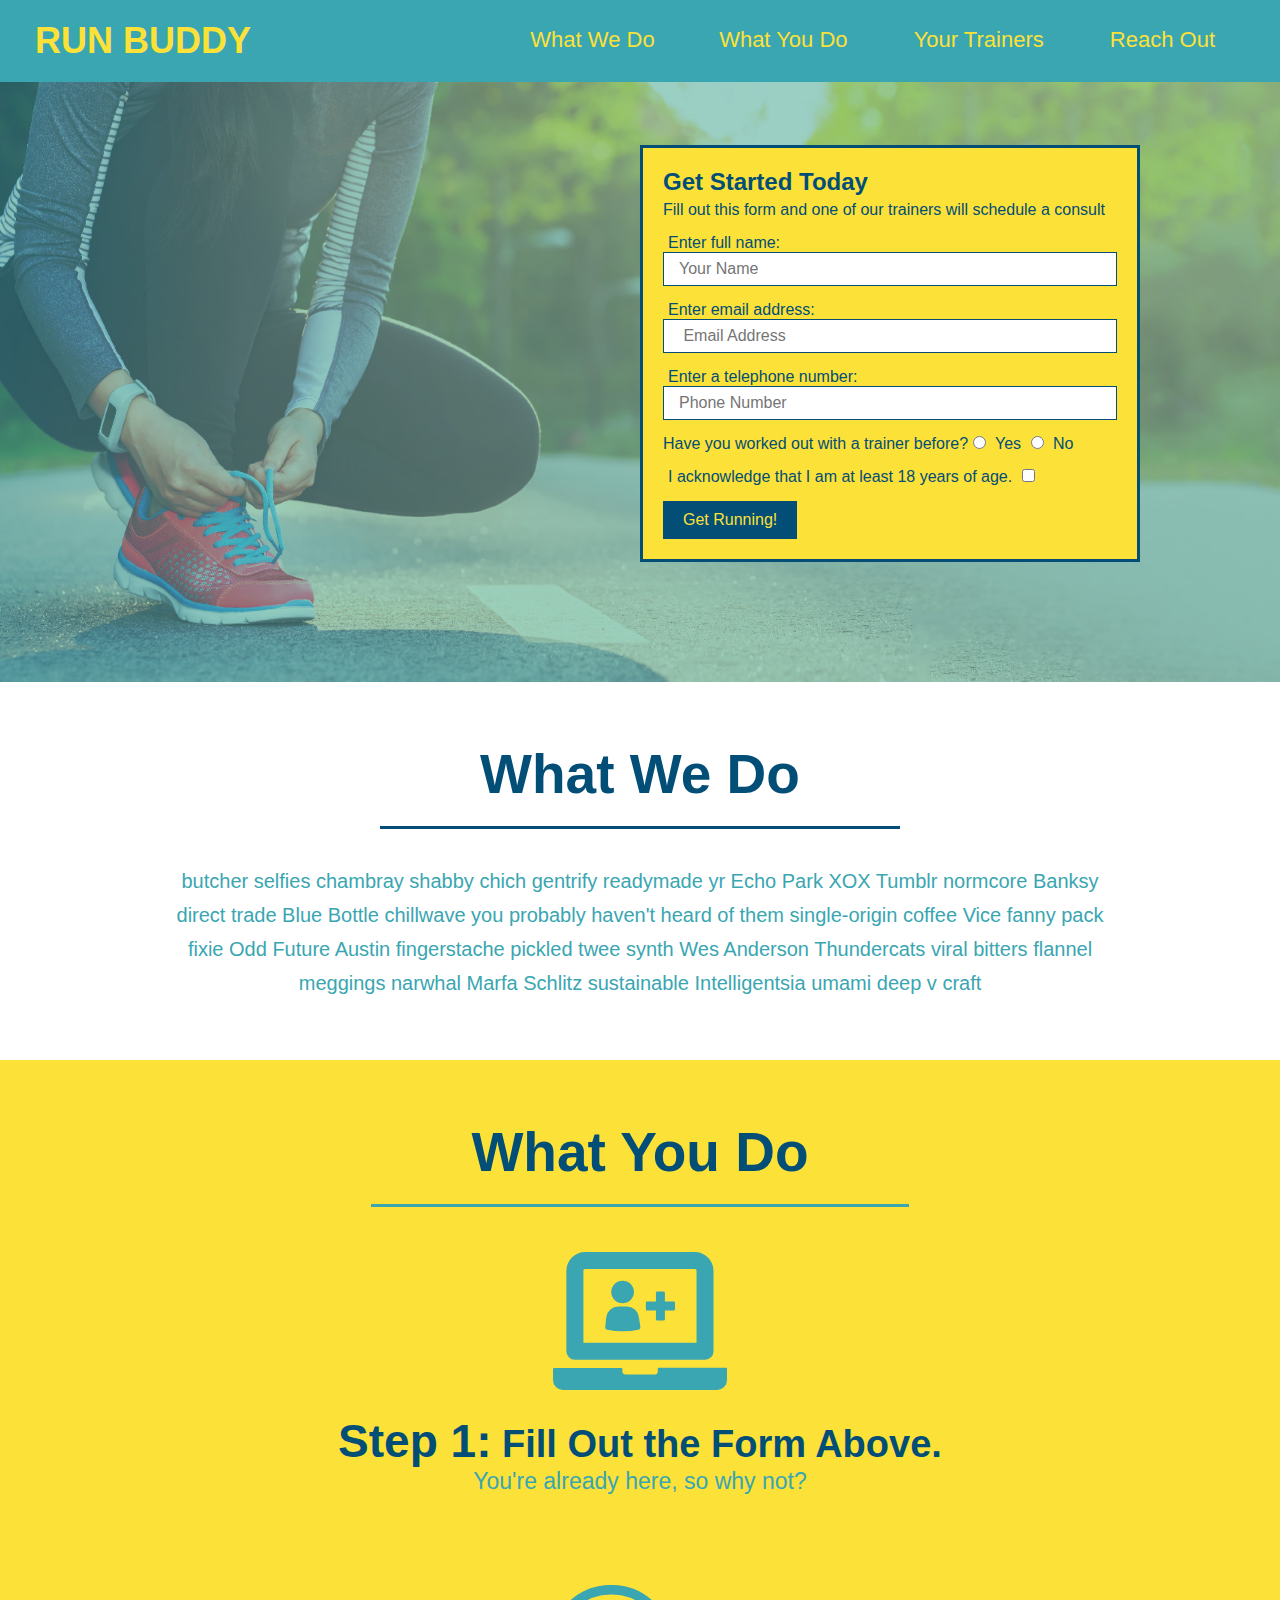
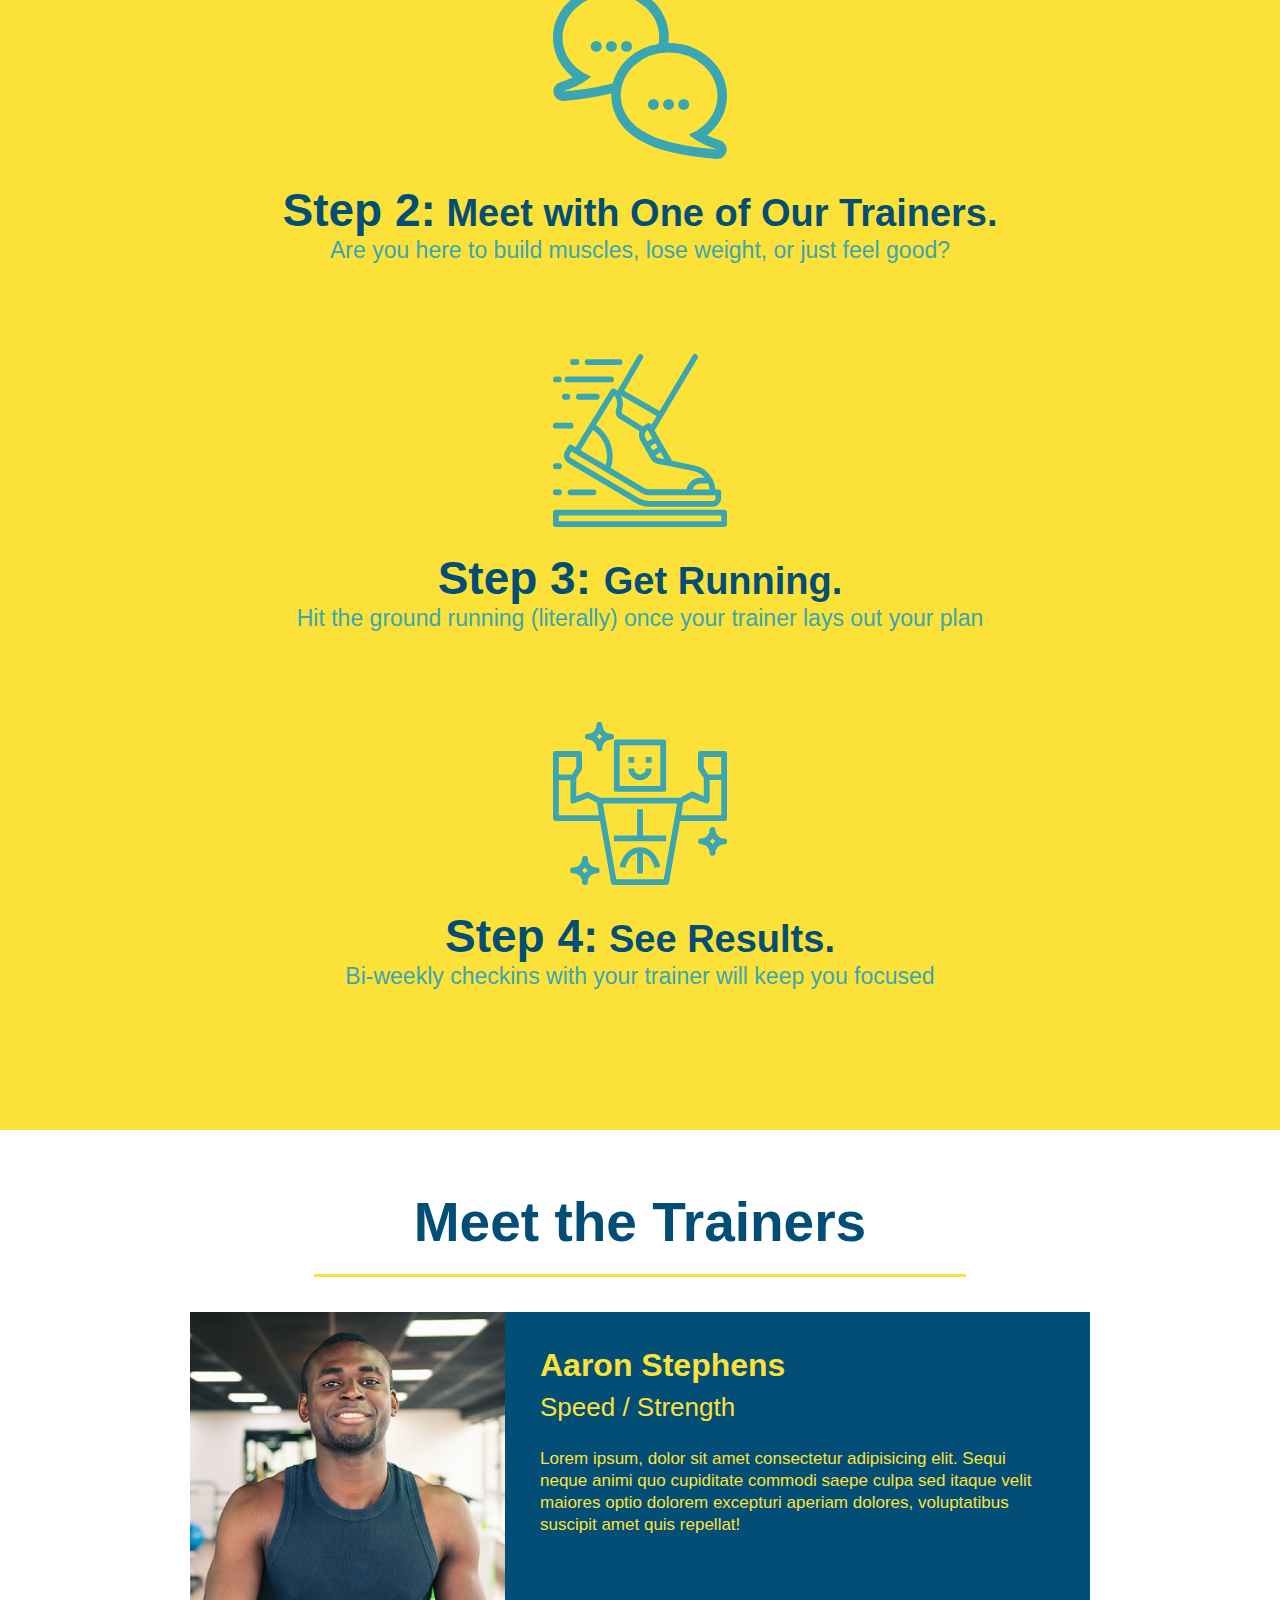
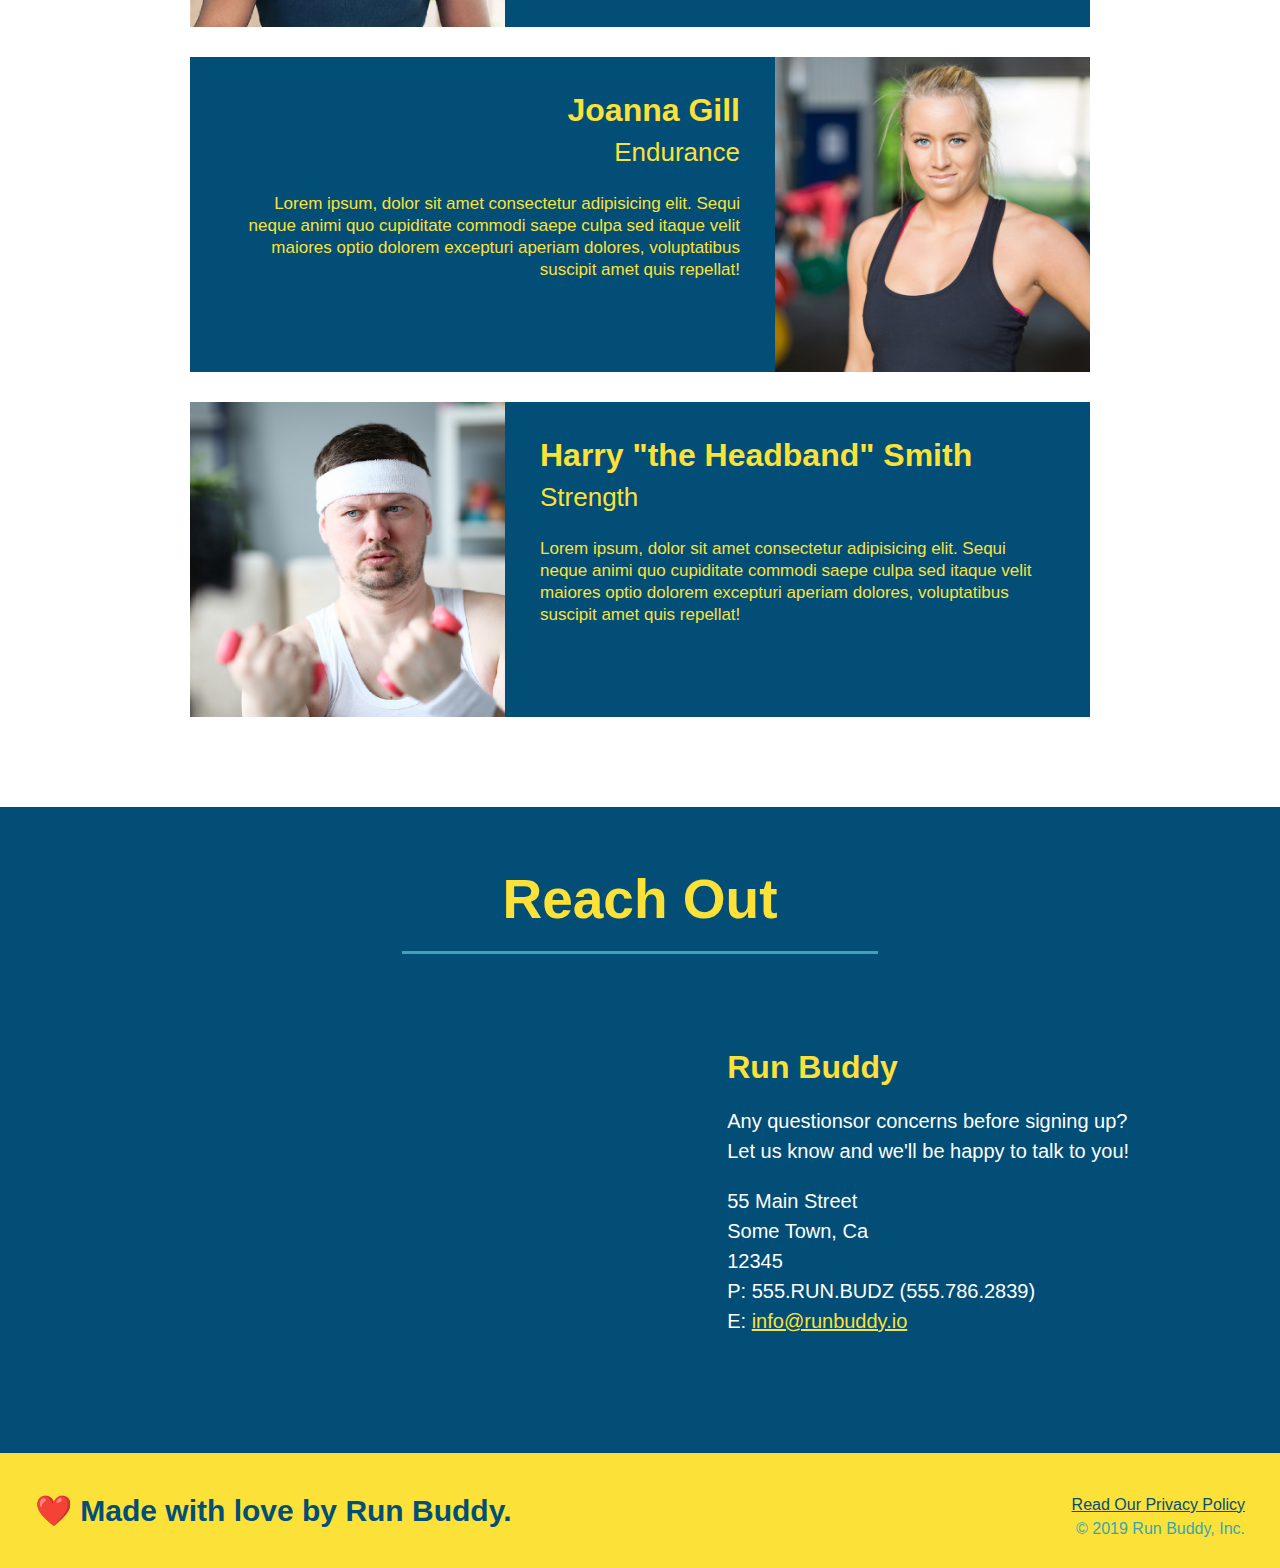
<file: index.html>
<!DOCTYPE html>
<html lang="en">
    <head>
        <meta charset="UTF-8" />
        <title>RUN BUDDY</title>
        <link rel="stylesheet" href="./assets/css/style.css">
    </head>
    <body>
        <!--navigation-->
        <header>
            <h1>
                <a href="/"> RUN BUDDY</a>
            </h1>
            <nav>
                <!--Unordered list element-->
                <ul>
                    <!-- list item element-->
                    <li>
                        <!--anchor element-->
                        <a href="#what-we-do">What We Do</a>
                    </li>
                    <li>
                        <a href="#what-you-do">What You Do </a>
                    </li>
                    <li>
                        <a href="#your-trainers">Your Trainers </a>
                    </li>
                    <li> 
                        <a href="#reach-out">Reach Out</a>
                    </li>
                </ul>
            </nav>
        </header>
        <!-- hero/jumbotron-->
        <section class="hero">
            <div class="hero-form">
                <h3> Get Started Today</h3>
                <p> Fill out this form and one of our trainers will schedule a consult</p>
            <!--Add form element-->
            <form>
                <label for ="name">Enter full name:</label>
                <input type = "text" placeholder="Your Name" name="name" id="name" class="form-input">

                <label for ="email">Enter email address:</label>
                <input type = "text" placeholder=" Email Address" name= "email" id= "email" class="form-input">

                <label for ="phone"> Enter a telephone number: </label>
                <input type = "text" placeholder="Phone Number" name= "phone" id="phone" class="form-input">
                <p>
                    Have you worked out with a trainer before?
                    <input type="radio" name="trainer-confirm" id="trainer-yes" />
                    <label for="trainer-yes">Yes</label>
                    <input type="radio" name="trainer-confirm" id="trainer-no" />
                    <label for= "trainer-no">No</label>
                </p>
                <p>
                    <label for="checkbox">
                        I acknowledge that I am at least 18 years of age.
                    </label>
                    <input type="checkbox" name="age-confirm" id="checkbox" />
                </p>
                <button type="submit">
                    Get Running!
                </button>  
            </form>
            </div>
        </section>
        <!--end hero-->
        <!--"what we do" section-->
        <section id ="what-we-do" class="intro">
            <h2 class="section-title primary border">What We Do</h2>
            <p> butcher selfies chambray shabby chich gentrify readymade yr Echo Park XOX Tumblr normcore Banksy direct trade Blue Bottle chillwave you probably haven't heard of them single-origin coffee Vice fanny pack fixie Odd Future Austin fingerstache pickled twee synth Wes Anderson Thundercats viral bitters flannel meggings narwhal Marfa Schlitz sustainable Intelligentsia umami deep v craft</p>
        </section>
       
        <!-- "what you do section"-->
        <section id="what-you-do" class= "steps">
            <h2 class="section-title secondary-border">What You Do</h2>

            <div>
                <!--insert ths img element-->
                <img src="./assets/images/step-1.svg" alt=""/>
                <h3> Step 1:<span> Fill Out the Form Above.</span></h3>
                <p> You're already here, so why not?</p>
            </div>

            <div>
                <!--insert ths img element-->
                <img src="./assets/images/step-2.svg" alt=""/>
                <h3>Step 2:<span> Meet with One of Our Trainers.</span></h3>
                <p> Are you here to build muscles, lose weight, or just feel good?</p>
            </div>

            <div>
                <!--insert ths img element-->
                <img src="./assets/images/step-3.svg" alt=""/>
                <h3>Step 3: <span> Get Running.</span></h3>
                <p>Hit the ground running (literally) once your trainer lays out your plan</p>
            </div>

            <div>
                <!--insert ths img element-->
                <img src="./assets/images/step-4.svg" alt=""/>
                <h3> Step 4:<span> See Results. </span></h3>
                <p>Bi-weekly checkins with your trainer will keep you focused</p>
            </div>
        </section>

        <!--meet the trainers" section-->
        <section id="your-trainers" class= "trainers">
            <h2 class= "section-title primary-border"> Meet the Trainers</h2>
            <article class="trainer">
                <img src="./assets/images/trainer-1.jpg" alt="Aaron Stephens in his workout clothes, ready to pump iron"/>
                <div class="trainer-bio text-left">
                    <h3>Aaron Stephens</h3>      
                    <h4> Speed / Strength</h4>     
                    <p>Lorem ipsum, dolor sit amet consectetur adipisicing elit. Sequi neque animi quo cupiditate commodi saepe culpa sed
                        itaque velit maiores optio dolorem excepturi aperiam dolores, voluptatibus suscipit amet quis repellat!
                    </p> 
                </div>
            </article>
            <!-- second trainer bio-->
            <article class="trainer">
                <div class="trainer-bio text-right">
                    <h3>Joanna Gill</h3>
                    <h4>Endurance</h4>
                    <p>
                        Lorem ipsum, dolor sit amet consectetur adipisicing elit. Sequi neque animi quo cupiditate commodi saepe culpa sed
                        itaque velit maiores optio dolorem excepturi aperiam dolores, voluptatibus suscipit amet quis repellat!
                    </p>
                </div>
                <img src="./assets/images/trainer-2.jpg" alt="Joanna Gill cooling off after a workout"/>
            </article>
            <!--third trainer bio-->
            <article class="trainer">
                <img src="./assets/images/trainer-3.jpg" alt="Harry Smith wearing a headband and lifting comically small pink weights"/>
                <div class="trainer-bio text-left">
                    <h3>Harry "the Headband" Smith</h3>
                    <h4>Strength</h4>
                    <p> Lorem ipsum, dolor sit amet consectetur adipisicing elit. Sequi neque animi quo cupiditate commodi saepe culpa sed
                        itaque velit maiores optio dolorem excepturi aperiam dolores, voluptatibus suscipit amet quis repellat!
                    </p>
                </div>    
            </article>
        </section>

        <!--"reach out" section-->
        <section id="reach-out" class="contact">
            <h2 class="section-title secondary-border">Reach Out</h2>
            <div class = "contact-info">
                <iframe 
                 src= "https://www.google.com/maps/embed?pb=!1m26!1m12!1m3!1d3231.227178331127!2d-78.96426163473471!3d35.916938980139996!2m3!1f0!2f0!3f0!3m2!1i1024!2i768!4f13.1!4m11!3e6!4m3!3m2!1d35.915959!2d-78.9627617!4m5!1s0x89ace89a326d077b%3A0xec66516621610d42!2sSmoothie%20King%2C%201125%20NC-54%20%23806%2C%20Durham%2C%20NC%2027707!3m2!1d35.9179258!2d-78.9609923!5e0!3m2!1sen!2sus!4v1633555878142!5m2!1sen!2sus"
                 style="border:0;"
                 allowfullscreen=""
                 loading="lazy">
                </iframe>
                <div>
            <!--contact info-->
            <div>
                <h3>Run Buddy</h3>
                <p>
                    Any questionsor concerns before signing up?
                    <br />
                    Let us know and we'll be happy to talk to you!
                </p>
                <address>
                    55 Main Street <br>
                    Some Town, Ca <br>
                    12345 <br>
                    P: 555.RUN.BUDZ (555.786.2839) <br>
                    E: <a href="mailto:info@runbuddy.io">info@runbuddy.io</a>
                </address>
            </div>
        </section>

        <!--footer-->
        <footer>
            <h2> ❤️ Made with love by Run Buddy. </h2>
            <div>
                <a href="./privacy-policy.html">Read Our Privacy Policy</a><br />
                &copy; 2019 Run Buddy, Inc.
              </div>
        </footer>
        
    </body>
</html>
</file>
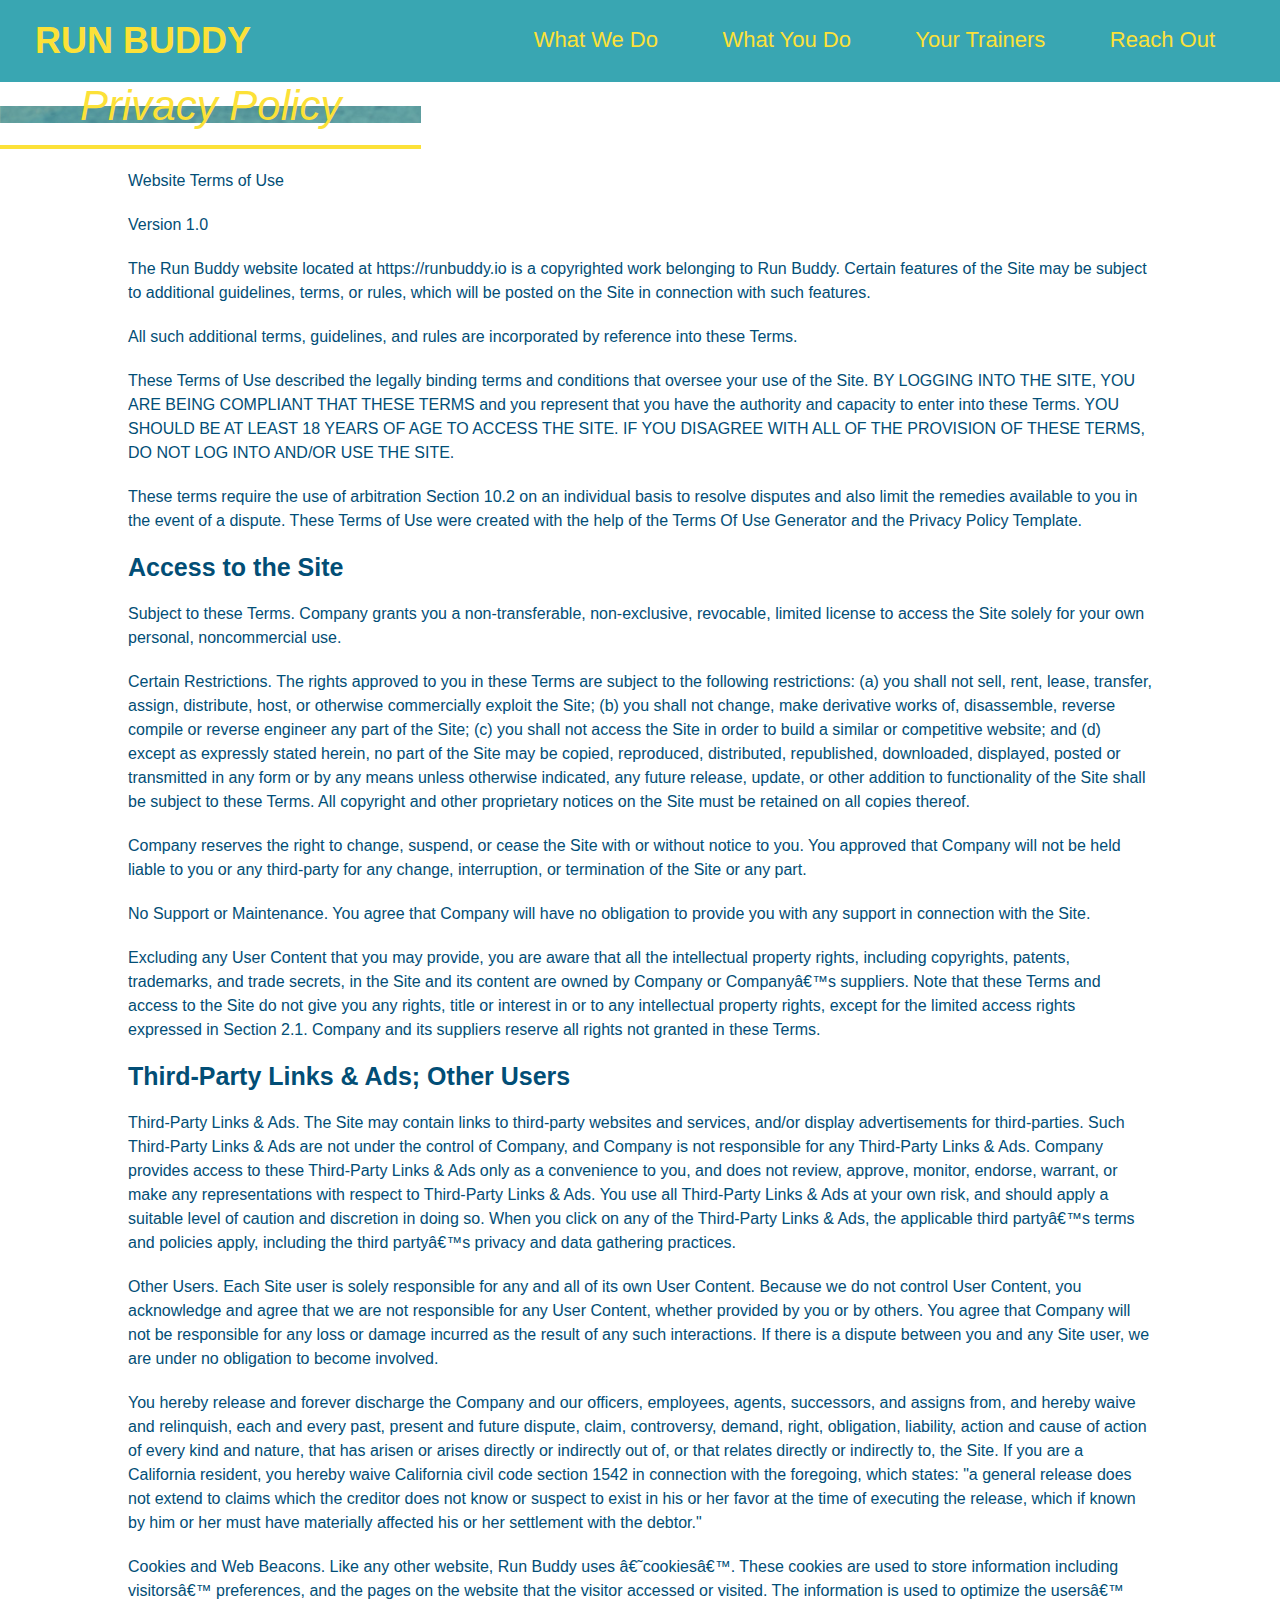
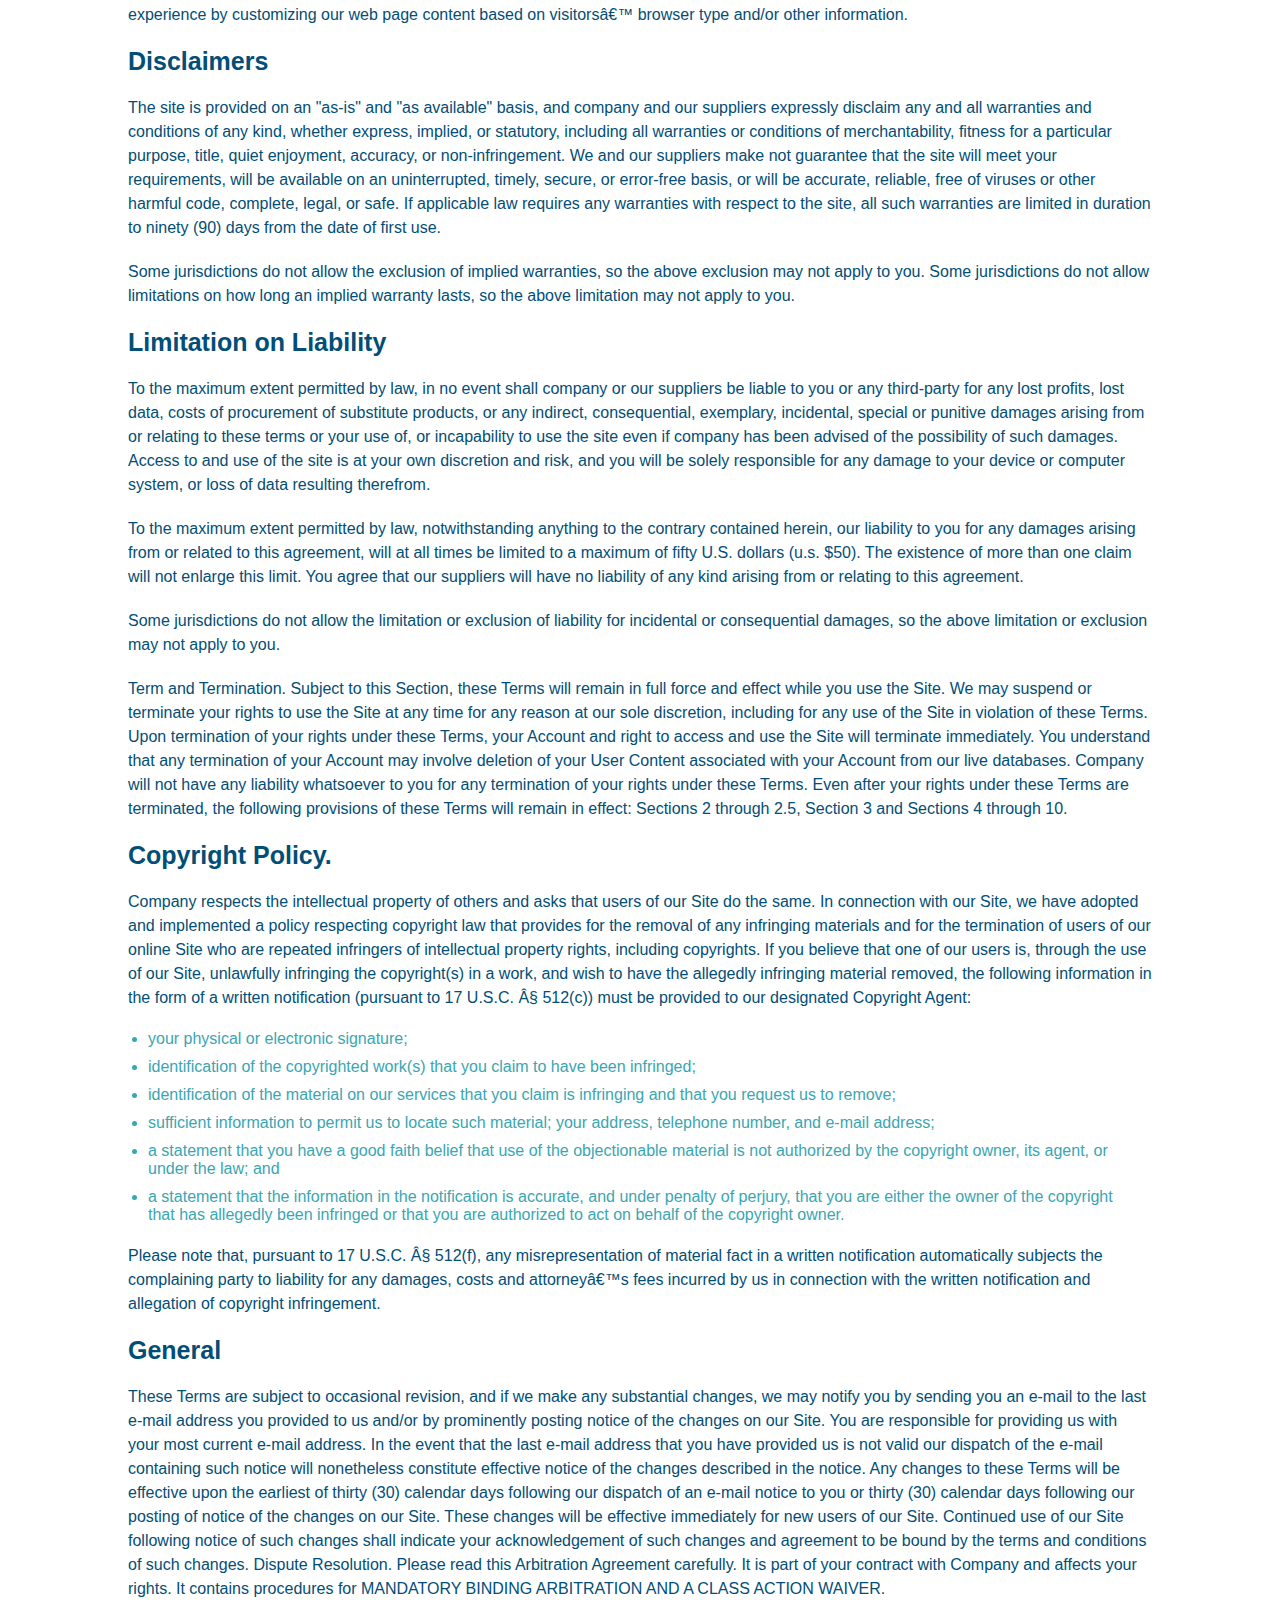
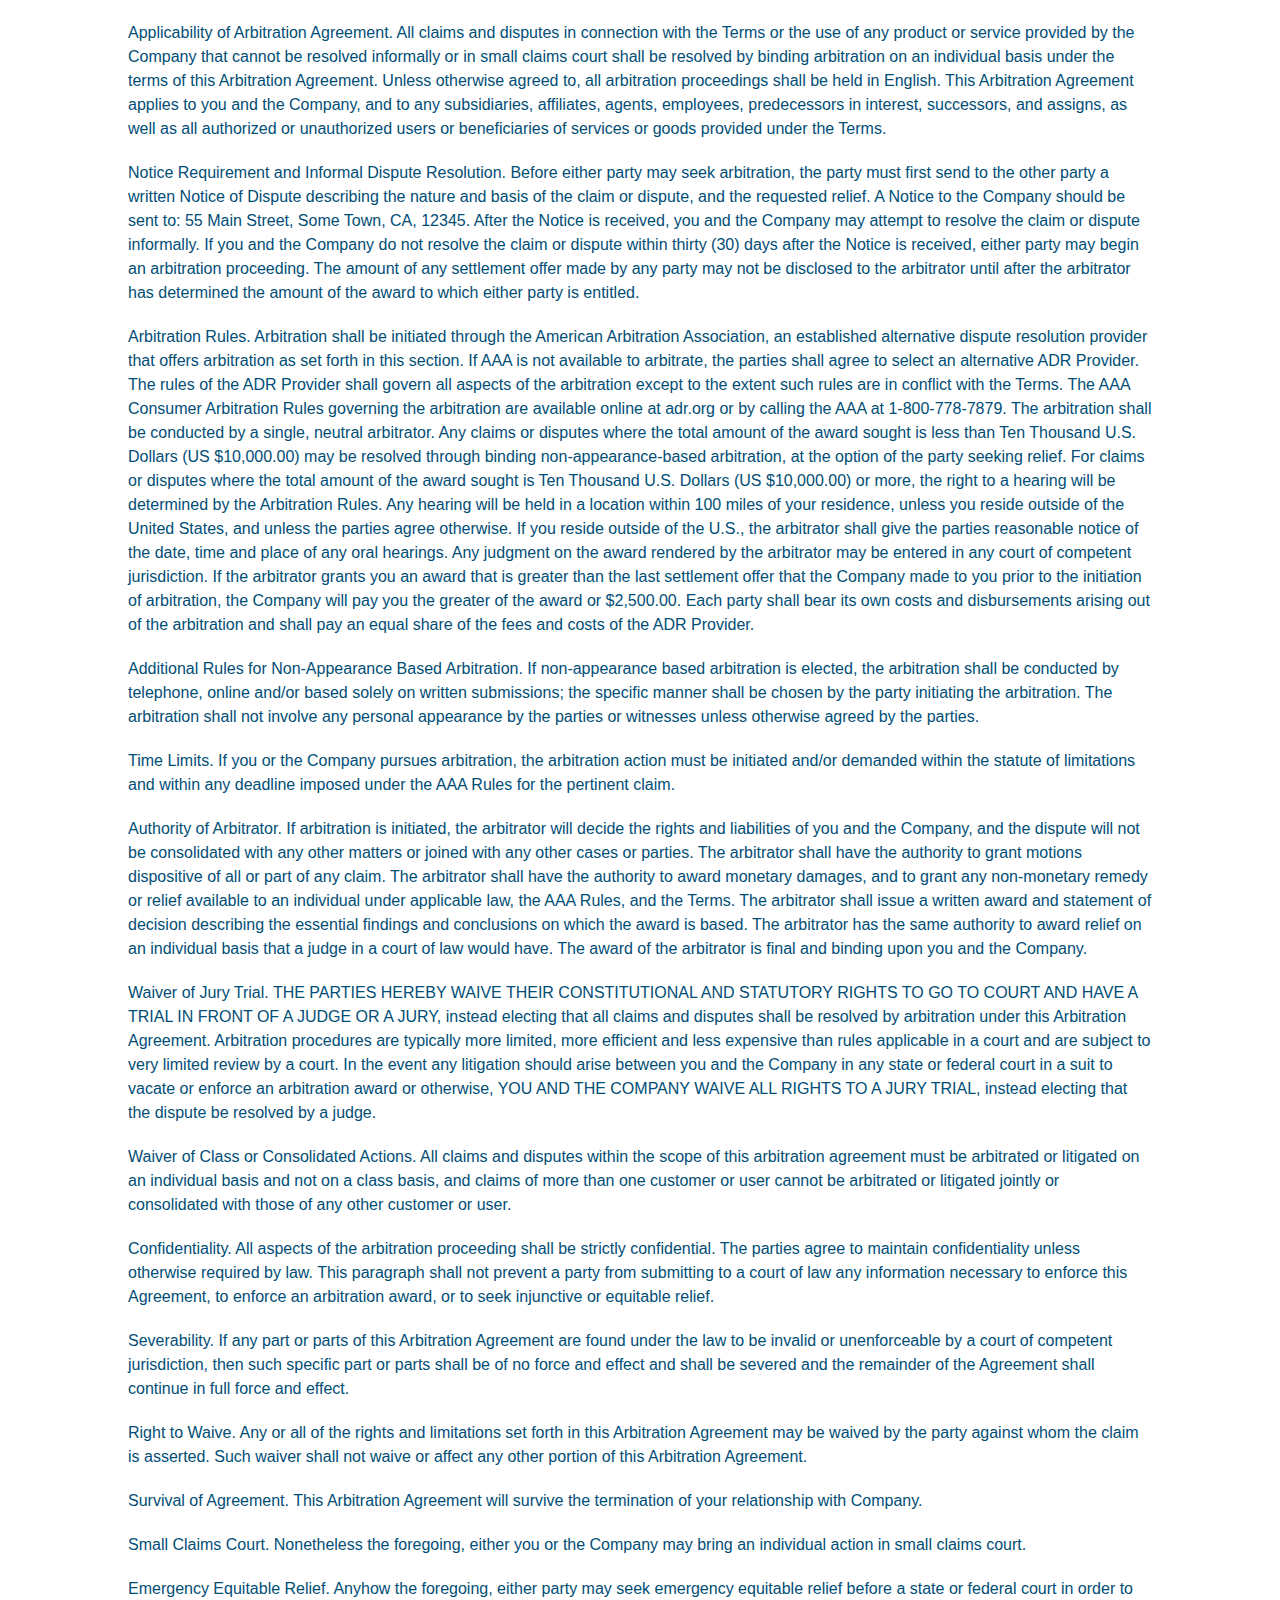
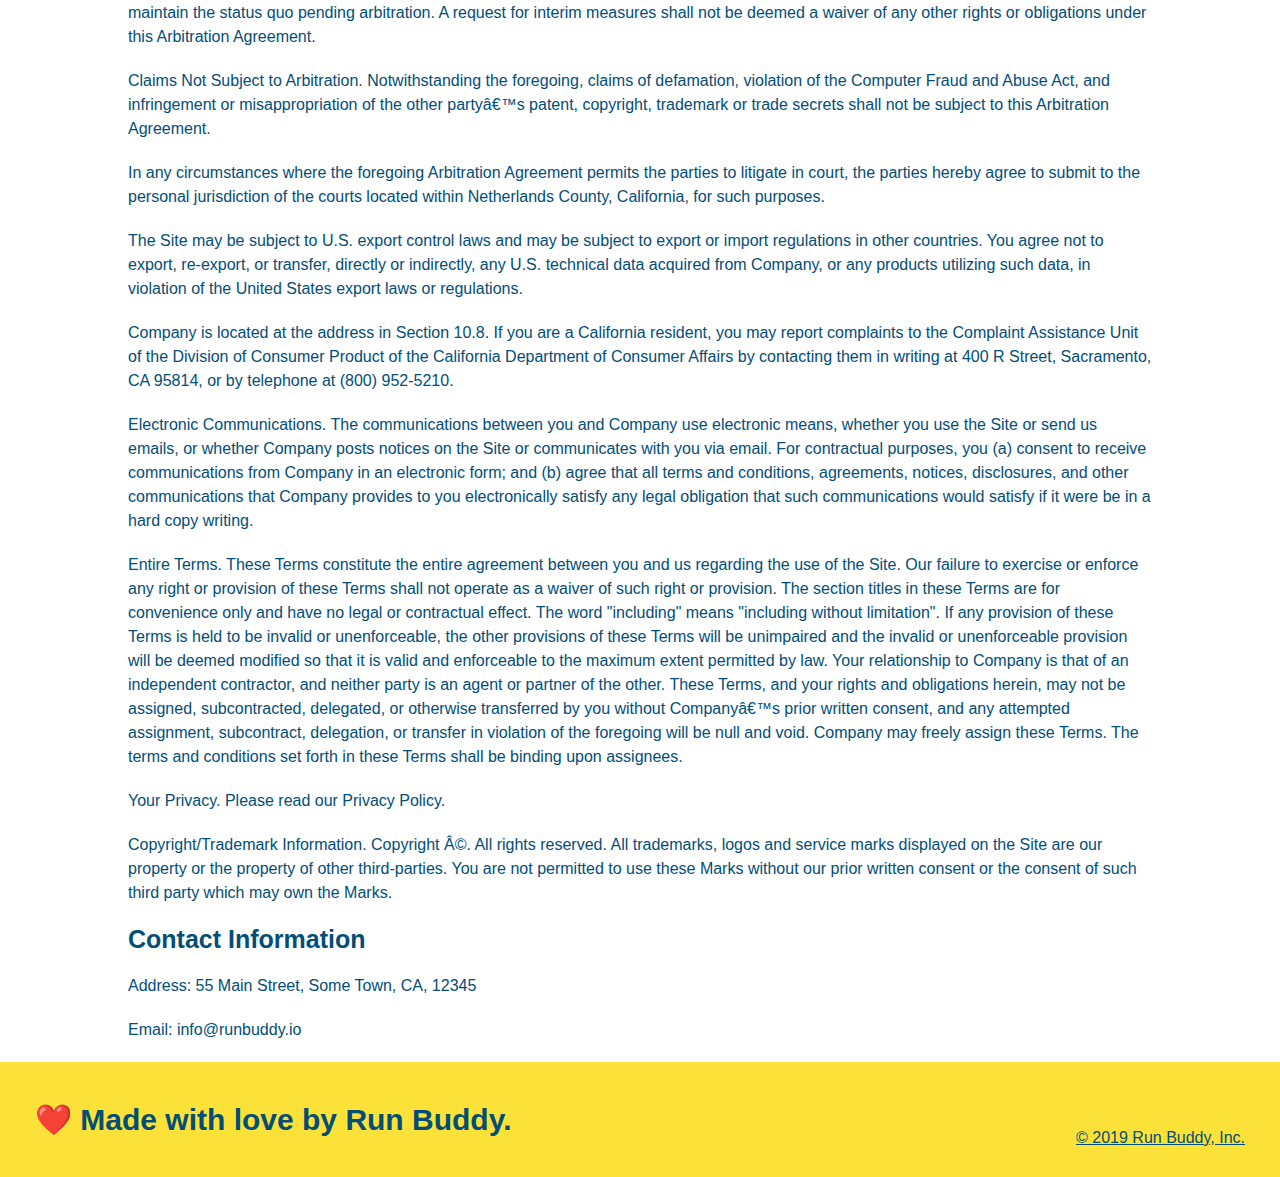
<file: privacy-policy.html>
<!DOCTYPE html>
<html lang="en"> 

    <head>
        <meta charset="UTF-8" />
        <title>Privacy Policy - Run Buddy</title>
        <link rel="stylesheet" href="./assets/css/style.css" />
        <link rel="stylesheet" href="./assets/css/secondary-styles.css" />
    </head>
    
<body>      
  <header>
    <h1>
      <a href="/">
        RUN BUDDY
      </a>
    </h1>
    <nav>
      <!-- Unordered list element -->
      <ul>
        <!-- List item element-->
        <li>
          <!-- Anchor element -->
          <a href="./index.html#what-we-do">What We Do</a>
        </li>
        <li>
          <a href="./index.html#what-you-do">What You Do</a>
        </li>
        <li>
          <a href="./index.html#your-trainers">Your Trainers</a>
        </li>
        <li>
          <a href="./index.html#reach-out">Reach Out</a>
        </li>
      </ul>
    </nav>
  </header>
        <!--hero jumbotron-->
        <secton class="hero">
            <h2 class="page-title">
                Privacy Policy
              </h2>
        </section>

        <article class="secondary-content">

              <p>
                Website Terms of Use
              </p>
        
              <p>
                Version 1.0
              </p>
        
              <p>
                The Run Buddy website located at https://runbuddy.io is a copyrighted work belonging to Run Buddy. Certain
                features of the Site may be subject to additional guidelines, terms, or rules, which will be posted on the Site
                in connection with such features.
              </p>
        
              <p>
                All such additional terms, guidelines, and rules are incorporated by reference into these Terms.
              </p>
        
              <p>
                These Terms of Use described the legally binding terms and conditions that oversee your use of the Site. BY
                LOGGING INTO THE SITE, YOU ARE BEING COMPLIANT THAT THESE TERMS and you represent that you have the authority
                and capacity to enter into these Terms. YOU SHOULD BE AT LEAST 18 YEARS OF AGE TO ACCESS THE SITE. IF YOU
                DISAGREE WITH ALL OF THE PROVISION OF THESE TERMS, DO NOT LOG INTO AND/OR USE THE SITE.
              </p>
        
              <p>
                These terms require the use of arbitration Section 10.2 on an individual basis to resolve disputes and also
                limit the remedies available to you in the event of a dispute. These Terms of Use were created with the help of
                the Terms Of Use Generator and the Privacy Policy Template.
              </p>
        
              <h3>
                Access to the Site
              </h3>
        
              <p>
                Subject to these Terms. Company grants you a non-transferable, non-exclusive, revocable, limited license to
                access the Site solely for your own personal, noncommercial use.
              </p>
        
              <p>
                Certain Restrictions. The rights approved to you in these Terms are subject to the following restrictions: (a)
                you shall not sell, rent, lease, transfer, assign, distribute, host, or otherwise commercially exploit the Site;
                (b) you shall not change, make derivative works of, disassemble, reverse compile or reverse engineer any part of
                the Site; (c) you shall not access the Site in order to build a similar or competitive website; and (d) except
                as expressly stated herein, no part of the Site may be copied, reproduced, distributed, republished, downloaded,
                displayed, posted or transmitted in any form or by any means unless otherwise indicated, any future release,
                update, or other addition to functionality of the Site shall be subject to these Terms. All copyright and other
                proprietary notices on the Site must be retained on all copies thereof.
              </p>
        
              <p>
                Company reserves the right to change, suspend, or cease the Site with or without notice to you. You approved
                that Company will not be held liable to you or any third-party for any change, interruption, or termination of
                the Site or any part.
              </p>
        
              <p>
                No Support or Maintenance. You agree that Company will have no obligation to provide you with any support in
                connection with the Site.
              </p>
        
              <p>
                Excluding any User Content that you may provide, you are aware that all the intellectual property rights,
                including copyrights, patents, trademarks, and trade secrets, in the Site and its content are owned by Company
                or Companyâ€™s suppliers. Note that these Terms and access to the Site do not give you any rights, title or
                interest in or to any intellectual property rights, except for the limited access rights expressed in Section
                2.1. Company and its suppliers reserve all rights not granted in these Terms.
              </p>
        
              <h3>
                Third-Party Links & Ads; Other Users
              </h3>
        
              <p>
                Third-Party Links & Ads. The Site may contain links to third-party websites and services, and/or display
                advertisements for third-parties. Such Third-Party Links & Ads are not under the control of Company, and Company
                is not responsible for any Third-Party Links & Ads. Company provides access to these Third-Party Links & Ads
                only as a convenience to you, and does not review, approve, monitor, endorse, warrant, or make any
                representations with respect to Third-Party Links & Ads. You use all Third-Party Links & Ads at your own risk,
                and should apply a suitable level of caution and discretion in doing so. When you click on any of the
                Third-Party Links & Ads, the applicable third partyâ€™s terms and policies apply, including the third partyâ€™s
                privacy and data gathering practices.
              </p>
        
              <p>
                Other Users. Each Site user is solely responsible for any and all of its own User Content. Because we do not
                control User Content, you acknowledge and agree that we are not responsible for any User Content, whether
                provided by you or by others. You agree that Company will not be responsible for any loss or damage incurred as
                the result of any such interactions. If there is a dispute between you and any Site user, we are under no
                obligation to become involved.
              </p>
        
              <p>
                You hereby release and forever discharge the Company and our officers, employees, agents, successors, and
                assigns from, and hereby waive and relinquish, each and every past, present and future dispute, claim,
                controversy, demand, right, obligation, liability, action and cause of action of every kind and nature, that has
                arisen or arises directly or indirectly out of, or that relates directly or indirectly to, the Site. If you are
                a California resident, you hereby waive California civil code section 1542 in connection with the foregoing,
                which states: "a general release does not extend to claims which the creditor does not know or suspect to exist
                in his or her favor at the time of executing the release, which if known by him or her must have materially
                affected his or her settlement with the debtor."
              </p>
        
              <p>
                Cookies and Web Beacons. Like any other website, Run Buddy uses â€˜cookiesâ€™. These cookies are used to store
                information including visitorsâ€™ preferences, and the pages on the website that the visitor accessed or visited.
                The information is used to optimize the usersâ€™ experience by customizing our web page content based on visitorsâ€™
                browser type and/or other information.
              </p>
        
              <h3>
                Disclaimers
              </h3>
        
              <p>
                The site is provided on an "as-is" and "as available" basis, and company and our suppliers expressly disclaim
                any and all warranties and conditions of any kind, whether express, implied, or statutory, including all
                warranties or conditions of merchantability, fitness for a particular purpose, title, quiet enjoyment, accuracy,
                or non-infringement. We and our suppliers make not guarantee that the site will meet your requirements, will be
                available on an uninterrupted, timely, secure, or error-free basis, or will be accurate, reliable, free of
                viruses or other harmful code, complete, legal, or safe. If applicable law requires any warranties with respect
                to the site, all such warranties are limited in duration to ninety (90) days from the date of first use.
              </p>
        
              <p>
                Some jurisdictions do not allow the exclusion of implied warranties, so the above exclusion may not apply to
                you. Some jurisdictions do not allow limitations on how long an implied warranty lasts, so the above limitation
                may not apply to you.
              </p>
        
              <h3>
                Limitation on Liability
              </h3>
        
              <p>
                To the maximum extent permitted by law, in no event shall company or our suppliers be liable to you or any
                third-party for any lost profits, lost data, costs of procurement of substitute products, or any indirect,
                consequential, exemplary, incidental, special or punitive damages arising from or relating to these terms or
                your use of, or incapability to use the site even if company has been advised of the possibility of such
                damages. Access to and use of the site is at your own discretion and risk, and you will be solely responsible
                for any damage to your device or computer system, or loss of data resulting therefrom.
              </p>
        
              <p>
                To the maximum extent permitted by law, notwithstanding anything to the contrary contained herein, our liability
                to you for any damages arising from or related to this agreement, will at all times be limited to a maximum of
                fifty U.S. dollars (u.s. $50). The existence of more than one claim will not enlarge this limit. You agree that
                our suppliers will have no liability of any kind arising from or relating to this agreement.
              </p>
        
              <p>
                Some jurisdictions do not allow the limitation or exclusion of liability for incidental or consequential
                damages, so the above limitation or exclusion may not apply to you.
              </p>
        
              <p>
                Term and Termination. Subject to this Section, these Terms will remain in full force and effect while you use
                the Site. We may suspend or terminate your rights to use the Site at any time for any reason at our sole
                discretion, including for any use of the Site in violation of these Terms. Upon termination of your rights under
                these Terms, your Account and right to access and use the Site will terminate immediately. You understand that
                any termination of your Account may involve deletion of your User Content associated with your Account from our
                live databases. Company will not have any liability whatsoever to you for any termination of your rights under
                these Terms. Even after your rights under these Terms are terminated, the following provisions of these Terms
                will remain in effect: Sections 2 through 2.5, Section 3 and Sections 4 through 10.
              </p>
        
              <h3>
                Copyright Policy.
              </h3>
        
              <p>
                Company respects the intellectual property of others and asks that users of our Site do the same. In connection
                with our Site, we have adopted and implemented a policy respecting copyright law that provides for the removal
                of any infringing materials and for the termination of users of our online Site who are repeated infringers of
                intellectual property rights, including copyrights. If you believe that one of our users is, through the use of
                our Site, unlawfully infringing the copyright(s) in a work, and wish to have the allegedly infringing material
                removed, the following information in the form of a written notification (pursuant to 17 U.S.C. Â§ 512(c)) must
                be provided to our designated Copyright Agent:
              </p>
        
              <ul>
                <li>
                  your physical or electronic signature;
                </li>
                <li>
                  identification of the copyrighted work(s) that you claim to have been infringed;
                </li>
                <li>
                  identification of the material on our services that you claim is infringing and that you request us to remove;
                </li>
                <li>
                  sufficient information to permit us to locate such material; your address, telephone number, and e-mail
                  address;
                </li>
                <li>
                  a statement that you have a good faith belief that use of the objectionable material is not authorized by the
                  copyright owner, its agent, or under the law; and
                </li>
                <li>
                  a statement that the information in the notification is accurate, and under penalty of perjury, that you are
                  either the owner of the copyright that has allegedly been infringed or that you are authorized to act on
                  behalf of the copyright owner.
                </li>
              </ul>
        
              <p>
                Please note that, pursuant to 17 U.S.C. Â§ 512(f), any misrepresentation of material fact in a written
                notification automatically subjects the complaining party to liability for any damages, costs and attorneyâ€™s
                fees incurred by us in connection with the written notification and allegation of copyright infringement.
              </p>
        
              <h3>
                General
              </h3>
        
              <p>
                These Terms are subject to occasional revision, and if we make any substantial changes, we may notify you by
                sending you an e-mail to the last e-mail address you provided to us and/or by prominently posting notice of the
                changes on our Site. You are responsible for providing us with your most current e-mail address. In the event
                that the last e-mail address that you have provided us is not valid our dispatch of the e-mail containing such
                notice will nonetheless constitute effective notice of the changes described in the notice. Any changes to these
                Terms will be effective upon the earliest of thirty (30) calendar days following our dispatch of an e-mail
                notice to you or thirty (30) calendar days following our posting of notice of the changes on our Site. These
                changes will be effective immediately for new users of our Site. Continued use of our Site following notice of
                such changes shall indicate your acknowledgement of such changes and agreement to be bound by the terms and
                conditions of such changes. Dispute Resolution. Please read this Arbitration Agreement carefully. It is part of
                your contract with Company and affects your rights. It contains procedures for MANDATORY BINDING ARBITRATION AND
                A CLASS ACTION WAIVER.
              </p>
        
              <p>
                Applicability of Arbitration Agreement. All claims and disputes in connection with the Terms or the use of any
                product or service provided by the Company that cannot be resolved informally or in small claims court shall be
                resolved by binding arbitration on an individual basis under the terms of this Arbitration Agreement. Unless
                otherwise agreed to, all arbitration proceedings shall be held in English. This Arbitration Agreement applies to
                you and the Company, and to any subsidiaries, affiliates, agents, employees, predecessors in interest,
                successors, and assigns, as well as all authorized or unauthorized users or beneficiaries of services or goods
                provided under the Terms.
              </p>
        
              <p>
                Notice Requirement and Informal Dispute Resolution. Before either party may seek arbitration, the party must
                first send to the other party a written Notice of Dispute describing the nature and basis of the claim or
                dispute, and the requested relief. A Notice to the Company should be sent to: 55 Main Street, Some Town, CA,
                12345. After the Notice is received, you and the Company may attempt to resolve the claim or dispute informally.
                If you and the Company do not resolve the claim or dispute within thirty (30) days after the Notice is received,
                either party may begin an arbitration proceeding. The amount of any settlement offer made by any party may not
                be disclosed to the arbitrator until after the arbitrator has determined the amount of the award to which either
                party is entitled.
              </p>
        
              <p>
                Arbitration Rules. Arbitration shall be initiated through the American Arbitration Association, an established
                alternative dispute resolution provider that offers arbitration as set forth in this section. If AAA is not
                available to arbitrate, the parties shall agree to select an alternative ADR Provider. The rules of the ADR
                Provider shall govern all aspects of the arbitration except to the extent such rules are in conflict with the
                Terms. The AAA Consumer Arbitration Rules governing the arbitration are available online at adr.org or by
                calling the AAA at 1-800-778-7879. The arbitration shall be conducted by a single, neutral arbitrator. Any
                claims or disputes where the total amount of the award sought is less than Ten Thousand U.S. Dollars (US
                $10,000.00) may be resolved through binding non-appearance-based arbitration, at the option of the party seeking
                relief. For claims or disputes where the total amount of the award sought is Ten Thousand U.S. Dollars (US
                $10,000.00) or more, the right to a hearing will be determined by the Arbitration Rules. Any hearing will be
                held in a location within 100 miles of your residence, unless you reside outside of the United States, and
                unless the parties agree otherwise. If you reside outside of the U.S., the arbitrator shall give the parties
                reasonable notice of the date, time and place of any oral hearings. Any judgment on the award rendered by the
                arbitrator may be entered in any court of competent jurisdiction. If the arbitrator grants you an award that is
                greater than the last settlement offer that the Company made to you prior to the initiation of arbitration, the
                Company will pay you the greater of the award or $2,500.00. Each party shall bear its own costs and
                disbursements arising out of the arbitration and shall pay an equal share of the fees and costs of the ADR
                Provider.
              </p>
        
              <p>
                Additional Rules for Non-Appearance Based Arbitration. If non-appearance based arbitration is elected, the
                arbitration shall be conducted by telephone, online and/or based solely on written submissions; the specific
                manner shall be chosen by the party initiating the arbitration. The arbitration shall not involve any personal
                appearance by the parties or witnesses unless otherwise agreed by the parties.
              </p>
        
              <p>
                Time Limits. If you or the Company pursues arbitration, the arbitration action must be initiated and/or demanded
                within the statute of limitations and within any deadline imposed under the AAA Rules for the pertinent claim.
              </p>
        
              <p>
                Authority of Arbitrator. If arbitration is initiated, the arbitrator will decide the rights and liabilities of
                you and the Company, and the dispute will not be consolidated with any other matters or joined with any other
                cases or parties. The arbitrator shall have the authority to grant motions dispositive of all or part of any
                claim. The arbitrator shall have the authority to award monetary damages, and to grant any non-monetary remedy
                or relief available to an individual under applicable law, the AAA Rules, and the Terms. The arbitrator shall
                issue a written award and statement of decision describing the essential findings and conclusions on which the
                award is based. The arbitrator has the same authority to award relief on an individual basis that a judge in a
                court of law would have. The award of the arbitrator is final and binding upon you and the Company.
              </p>
        
              <p>
                Waiver of Jury Trial. THE PARTIES HEREBY WAIVE THEIR CONSTITUTIONAL AND STATUTORY RIGHTS TO GO TO COURT AND HAVE
                A TRIAL IN FRONT OF A JUDGE OR A JURY, instead electing that all claims and disputes shall be resolved by
                arbitration under this Arbitration Agreement. Arbitration procedures are typically more limited, more efficient
                and less expensive than rules applicable in a court and are subject to very limited review by a court. In the
                event any litigation should arise between you and the Company in any state or federal court in a suit to vacate
                or enforce an arbitration award or otherwise, YOU AND THE COMPANY WAIVE ALL RIGHTS TO A JURY TRIAL, instead
                electing that the dispute be resolved by a judge.
              </p>
        
              <p>
                Waiver of Class or Consolidated Actions. All claims and disputes within the scope of this arbitration agreement
                must be arbitrated or litigated on an individual basis and not on a class basis, and claims of more than one
                customer or user cannot be arbitrated or litigated jointly or consolidated with those of any other customer or
                user.
              </p>
        
              <p>
                Confidentiality. All aspects of the arbitration proceeding shall be strictly confidential. The parties agree to
                maintain confidentiality unless otherwise required by law. This paragraph shall not prevent a party from
                submitting to a court of law any information necessary to enforce this Agreement, to enforce an arbitration
                award, or to seek injunctive or equitable relief.
              </p>
        
              <p>
                Severability. If any part or parts of this Arbitration Agreement are found under the law to be invalid or
                unenforceable by a court of competent jurisdiction, then such specific part or parts shall be of no force and
                effect and shall be severed and the remainder of the Agreement shall continue in full force and effect.
              </p>
        
              <p>
                Right to Waive. Any or all of the rights and limitations set forth in this Arbitration Agreement may be waived
                by the party against whom the claim is asserted. Such waiver shall not waive or affect any other portion of this
                Arbitration Agreement.
              </p>
        
              <p>
                Survival of Agreement. This Arbitration Agreement will survive the termination of your relationship with
                Company.
              </p>
        
              <p>
                Small Claims Court. Nonetheless the foregoing, either you or the Company may bring an individual action in small
                claims court.
              </p>
        
              <p>
                Emergency Equitable Relief. Anyhow the foregoing, either party may seek emergency equitable relief before a
                state or federal court in order to maintain the status quo pending arbitration. A request for interim measures
                shall not be deemed a waiver of any other rights or obligations under this Arbitration Agreement.
              </p>
        
              <p>
                Claims Not Subject to Arbitration. Notwithstanding the foregoing, claims of defamation, violation of the
                Computer Fraud and Abuse Act, and infringement or misappropriation of the other partyâ€™s patent, copyright,
                trademark or trade secrets shall not be subject to this Arbitration Agreement.
              </p>
        
              <p>
                In any circumstances where the foregoing Arbitration Agreement permits the parties to litigate in court, the
                parties hereby agree to submit to the personal jurisdiction of the courts located within Netherlands County,
                California, for such purposes.
              </p>
        
              <p>
                The Site may be subject to U.S. export control laws and may be subject to export or import regulations in other
                countries. You agree not to export, re-export, or transfer, directly or indirectly, any U.S. technical data
                acquired from Company, or any products utilizing such data, in violation of the United States export laws or
                regulations.
              </p>
        
              <p>
                Company is located at the address in Section 10.8. If you are a California resident, you may report complaints
                to the Complaint Assistance Unit of the Division of Consumer Product of the California Department of Consumer
                Affairs by contacting them in writing at 400 R Street, Sacramento, CA 95814, or by telephone at (800) 952-5210.
              </p>
        
              <p>
                Electronic Communications. The communications between you and Company use electronic means, whether you use the
                Site or send us emails, or whether Company posts notices on the Site or communicates with you via email. For
                contractual purposes, you (a) consent to receive communications from Company in an electronic form; and (b)
                agree that all terms and conditions, agreements, notices, disclosures, and other communications that Company
                provides to you electronically satisfy any legal obligation that such communications would satisfy if it were be
                in a hard copy writing.
              </p>
        
              <p>
                Entire Terms. These Terms constitute the entire agreement between you and us regarding the use of the Site. Our
                failure to exercise or enforce any right or provision of these Terms shall not operate as a waiver of such right
                or provision. The section titles in these Terms are for convenience only and have no legal or contractual
                effect. The word "including" means "including without limitation". If any provision of these Terms is held to be
                invalid or unenforceable, the other provisions of these Terms will be unimpaired and the invalid or
                unenforceable provision will be deemed modified so that it is valid and enforceable to the maximum extent
                permitted by law. Your relationship to Company is that of an independent contractor, and neither party is an
                agent or partner of the other. These Terms, and your rights and obligations herein, may not be assigned,
                subcontracted, delegated, or otherwise transferred by you without Companyâ€™s prior written consent, and any
                attempted assignment, subcontract, delegation, or transfer in violation of the foregoing will be null and void.
                Company may freely assign these Terms. The terms and conditions set forth in these Terms shall be binding upon
                assignees.
              </p>
        
              <p>
                Your Privacy. Please read our Privacy Policy.
              </p>
        
              <p>
                Copyright/Trademark Information. Copyright Â©. All rights reserved. All trademarks, logos and service marks
                displayed on the Site are our property or the property of other third-parties. You are not permitted to use
                these Marks without our prior written consent or the consent of such third party which may own the Marks.
              </p>
        
              <h3>
                Contact Information
              </h3>
        
              <p>
                Address: 55 Main Street, Some Town, CA, 12345
              </p>
        
              <p>
                Email: info@runbuddy.io
              </p>
        </article>
    

    <!--footer-->
    <footer>
        <h2> ❤️ Made with love by Run Buddy. </h2>
        <div>
            <a href= "#" Read Our Privacy Policy </a><br />
            &copy; 2019 Run Buddy, Inc.
        </div>
    </footer>
</body>

</html>
</file>
<file: assets/css/style.css>
* {
  margin: 0;
  padding: 0;
  box-sizing: border-box;
}

body {
  /* more on this crazy alphanumerical value in a minute! */
  color: #39a6b2;
  font-family: Helvetica, Arial, sans-serif;
}

/* apply styles to <header> */
header {
  padding: 20px 35px;
  background-color: #39a6b2;
}

header h1 {
  font-weight: bold;
  font-size: 36px;
  color: #fce138;
  margin: 0;
  display: inline;
}
header a {
  text-decoration: none;
  color: #fce138;
}

header nav {
  float: right;
  margin: 7px 0;
}

header nav ul li {
  display: inline;
}

header nav ul li a {
  margin: 0 30px;
  font-weight: lighter;
  font-size: 22px;
}

footer {
  background: #fce138;
  width: 100%;
  padding: 40px 35px;
}

footer h2 {
  display: inline;
  color: #024e76;
  font-size: 30px;
  margin: 0;
}

footer div {
  float: right;
  line-height: 1.5;
  text-align: right;
}

footer a {
  color: #024e76;
}

section {
  padding: 60px;
}

/* Hero Style Start */
.hero {
  background-image: url('../images/hero-bg.jpg');
  background-size: cover;
  background-position: center;
  position: relative;
  height: 600px;
}
/* Hero Style End */

.hero-form {
  border: 3px solid #024e76;
  background-color: #fce138;
  padding: 20px;
  width: 500px;
  color: #024e76;
  position: absolute;
  bottom: 120px;
  right: 140px;
}

.hero-form h3 {
  font-size: 24px;
  margin: 0;
}
.hero-form p {
  margin: 5px 0 15px 0;
}

.form-input {
  border: 1px solid #024e76;
  display: block;
  padding: 7px 15px;
  font-size: 16px;
  color: #024e76;
  width: 100%;
  margin-bottom: 15px;
}

.hero-form label {
  margin: 0 5px;
}

.hero-form button {
  color: #fce138;
  background-color: #024e76;
  border: none;
  padding: 10px 20px;
  font-size: 16px;
}

.intro {
  text-align: center;
}

.intro p {
  line-height: 1.7;
  color: #39a6b2;
  width: 80%;
  font-size: 20px;
  margin: 0 auto;
}

.steps {
  text-align: center;
  background: #fce138;
}

.steps div {
  margin-bottom: 80px;
}

.steps img {
  width: 15%;
  margin: 10px 0;
}

.steps h3 {
  color: #024e76;
  font-size: 46px;
  margin-top: 10px;
}

.steps p {
  color: #39a6b2;
  font-size: 23px;
}

.steps span {
  font-size: 38px;
}

.section-title {
  font-size: 55px;
  color: #024e76;
  margin-bottom: 35px;
  padding: 0 100px 20px 100px;
  display: inline-block;
  border-bottom: 3px solid;
}

.primary-border {
  border-color: #fce138;
}

.secondary-border {
  border-color: #39a6b2;
}

.trainers {
  text-align: center;
}

.trainer {
  width: 900px;
  margin: 0 auto 30px auto;
  background: #024e76;
  color: #fce138;
  overflow: auto;
}

.trainer img {
  width: 35%;
  float: left;
}

.trainer-bio {
  padding: 35px;
  float: left;
  width: 65%;
}

.trainer-bio h3 {
  font-size: 32px;
  margin-bottom: 8px;
}

.trainer-bio h4 {
  font-weight: lighter;
  font-size: 26px;
  margin-bottom: 25px;
}

.trainer-bio p {
  font-size: 17px;
  line-height: 1.3;
}

.text-left {
  text-align: left;
}

.text-right {
  text-align: right;
}

/* REACH OUT STYLES START */
.contact {
  text-align: center;
  background: #024e76;
}

.contact h2 {
  color: #fce138;
}

.contact-info iframe {
  width: 400px;
  height: 400px;
}

.contact-info div {
  width: 410px;
  display: inline-block;
  vertical-align: top;
  text-align: left;
  margin: 30px 0 0 60px;
  color: white;
}

.contact-info h3 {
  color: #fce138;
  font-size: 32px;
}

.contact-info p,
.contact-info address {
  margin: 20px 0;
  line-height: 1.5;
  font-size: 20px;
  font-style: normal;
}

.contact-info a {
  color: #fce138;
}

/* REACH OUT STYLES END */
</file>
<file: assets/css/secondary-styles.css>
.hero {
    background-position: bottom;
    height: auto;
    text-align: left;
    margin-bottom: 40px;
  }
  
  .page-title {
    color: #fce138;
    display: inline-block;
    border-bottom: 4px solid #fce138;
    padding: 0 80px 15px 80px;
    font-weight: normal;
    font-size: 42px;
    font-style: italic;
  }
  
  .secondary-content {
    width: 80%;
    margin: 0 auto;
    color: #024e76;
  }
  
  .secondary-content h3 {
    font-size: 25px;
    margin: 20px 0;
  }
  
  .secondary-content p {
    font-size: 16px;
    line-height: 1.5;
    margin: 20px 0;
  }
  
  .secondary-content ul {
    margin: 15px 20px;
  }
  
  .secondary-content li {
    color: #39a6b2;
    margin: 10px 0;
  }
</file>
